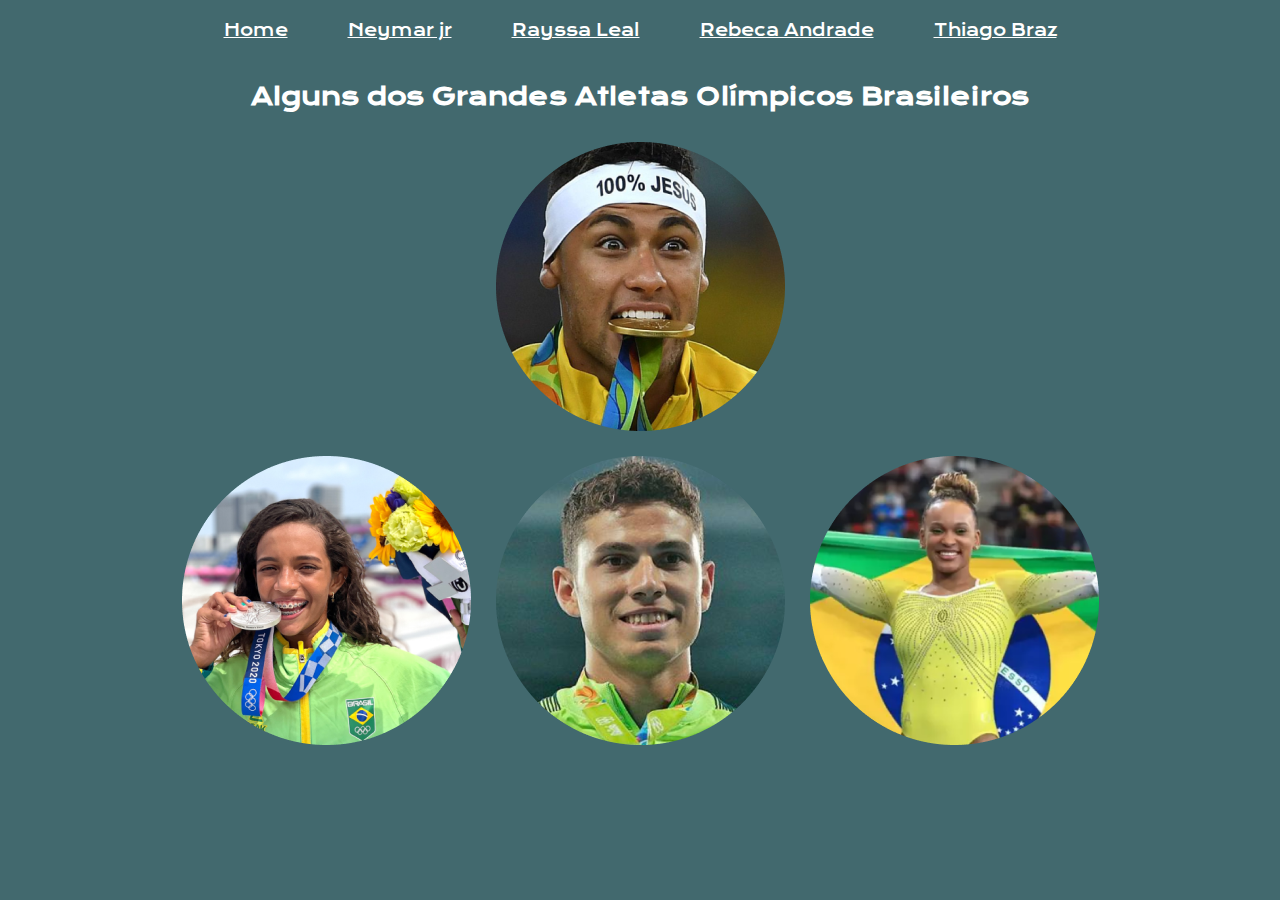
<file: index.html>
<!DOCTYPE html>
<html lang="en">
<head>
    <meta charset="UTF-8">
    <meta name="viewport" content="width=device-width, initial-scale=1.0">
    <title>Index</title>
    <link rel="stylesheet" href="styles/estilo_index.css">
</head>
<body>
    <header class="cabecalho">
        <nav>
            <a class="cabecalho_menu_link" href="index.html">Home</a>
            <a class="cabecalho_neymar_link" href="neymar.html">Neymar jr</a>
            <a class="cabecalho_rayssa_link" href="rayssa.html">Rayssa Leal</a>
            <a class="cabecalho_rebeca_link" href="rebeca.html">Rebeca Andrade</a>
            <a class="cabecalho_thiagobraz_link" href="thiagobraz.html">Thiago Braz</a>
        </nav>
    </header>
    <div class="link_atleta">
        <h2 class="link_atleta_subtitulo">Alguns dos Grandes Atletas Olímpicos Brasileiros</h2>
        
        <div class="link_atleta_bloco">
            <a class="link_atleta_foto" href="neymar.html">
                <img src="assets/neymar_index.png" alt="Neymar">
            </a>
        </div>

        <a class="link_atleta_foto" href="rayssa.html">
            <img src="assets/rayssa_index.png" alt="Rayssa">
        </a>
        
        <a class="link_atleta_foto" href="thiagobraz.html">
            <img src="assets/thiagobraz_index.png" alt="Thiago Braz">
        </a>
       
        <a class="link_atleta_foto" href="rebeca.html">
            <img src="assets/rebeca_index.png" alt="Rebeca Andrade">
        </a>
    </div>
</body>
</html>
</file>
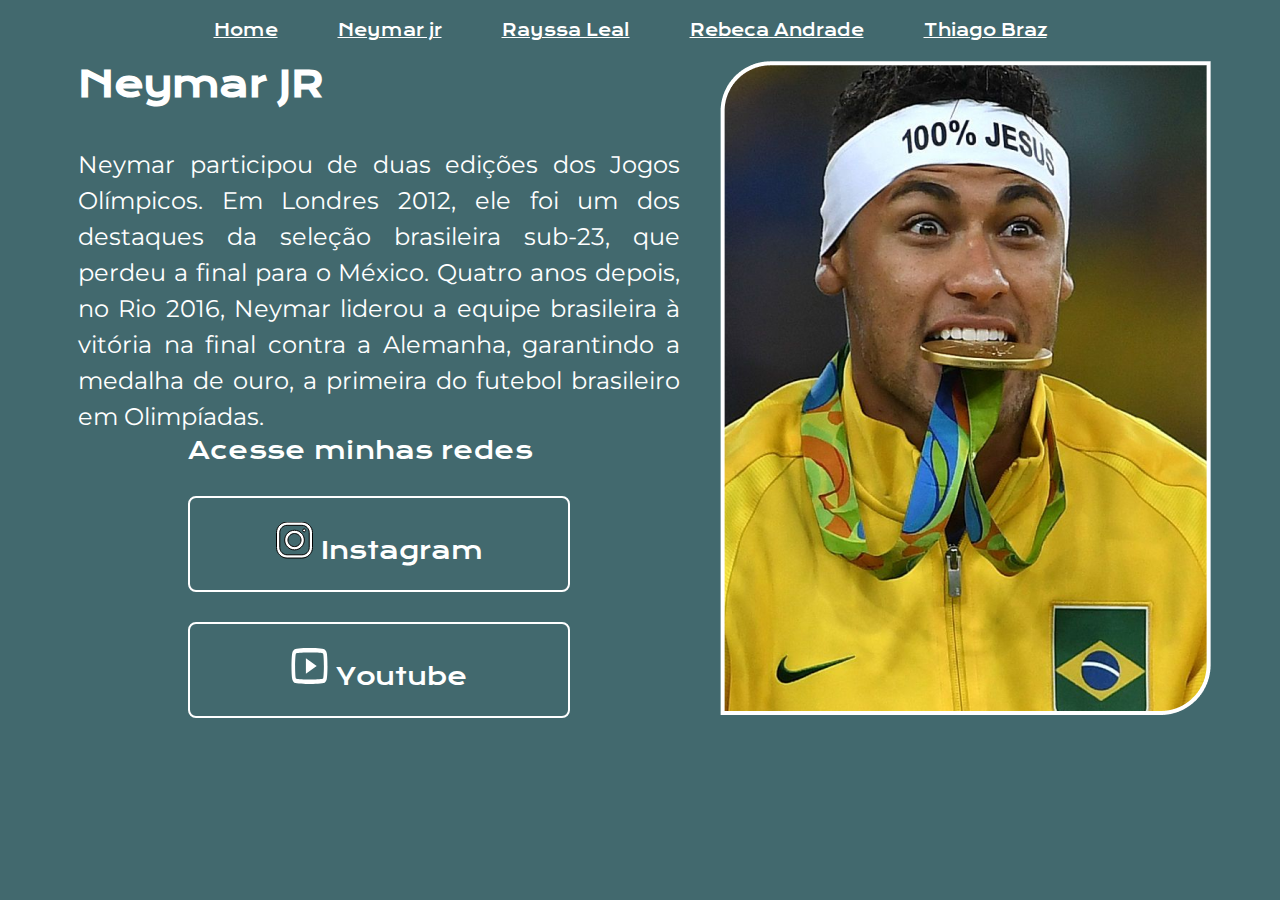
<file: neymar.html>
<!DOCTYPE html>
<html lang="pt-br">
<head>
    <meta charset="UTF-8">
    <meta name="viewport" content="width=device-width, initial-scale=1.0">
    <title>Neymar JR</title>
    <link rel="stylesheet" href="styles/estilo_atletas.css">
</head>
<body>
    <header class="cabecalho">
        <nav>
            <a class="cabecalho_menu_link" href="index.html">Home</a>
            <a class="cabecalho_neymar_link" href="neymar.html">Neymar jr</a>
            <a class="cabecalho_rayssa_link" href="rayssa.html">Rayssa Leal</a>
            <a class="cabecalho_rebeca_link" href="rebeca.html">Rebeca Andrade</a>
            <a class="cabecalho_thiagobraz_link" href="thiagobraz.html">Thiago Braz</a>
        <nav>
    </header>

    <main class="apresentacao">
        <div class="apresentacao_contexto">
            <h1 class="apresentacao_contexto_titulo">Neymar JR</h1>
            <p class="apresentacao_contexto_texto">
                Neymar participou de duas edições dos Jogos 
                Olímpicos. Em Londres 2012, ele foi um dos 
                destaques da seleção brasileira sub-23, que 
                perdeu a final para o México. Quatro anos depois, 
                no Rio 2016, Neymar liderou a equipe brasileira à vitória 
                na final contra a Alemanha,
                garantindo a medalha de ouro, a primeira do futebol brasileiro
                em Olimpíadas.
            </p>

            <div class="apresentacao_links">
                <h2 class="apresentacao_links_subtitulo">Acesse minhas redes</h2>
                
                <a class="apresentacao_links_link"  href="https://www.instagram.com/limaaxz___/" target="_blank">
                     <img src="assets/instabranco.svg" alt="Instagram">
                    Instagram 
                </a>

                <a class="apresentacao_links_link" href="https://www.youtube.com/@rayssalealSK8" target="_blank">
                     <img src="assets/youtubebranco.svg" alt="Youtube">
                     Youtube
                </a>
            </div>
        </div>
          
        <div class="apresentacao_contexto">
            <img src="assets/neymar.png" alt="">
        </div>
    </main>
</body>
</html>
</file>
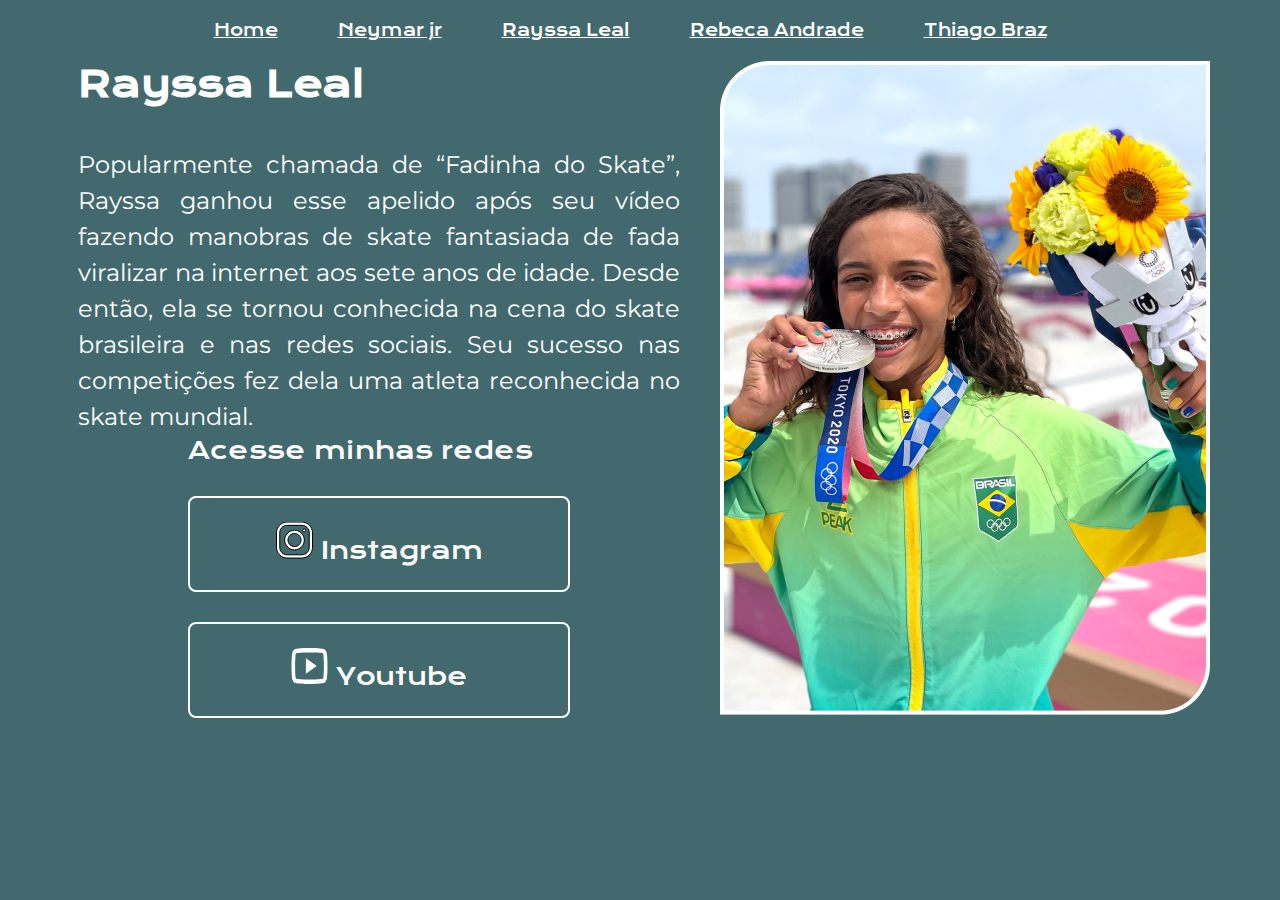
<file: rayssa.html>
<!DOCTYPE html>
<html lang="pt-br">
<head>
    <meta charset="UTF-8">
    <meta name="viewport" content="width=device-width, initial-scale=1.0">
    <title>Rayssa Leal</title>
    <link rel="stylesheet" href="styles/estilo_atletas.css">
</head>
<body>
    <header class="cabecalho">
        <nav>
            <a class="cabecalho_menu_link" href="index.html">Home</a>
            <a class="cabecalho_neymar_link" href="neymar.html">Neymar jr</a>
            <a class="cabecalho_rayssa_link" href="rayssa.html">Rayssa Leal</a>
            <a class="cabecalho_rebeca_link" href="rebeca.html">Rebeca Andrade</a>
            <a class="cabecalho_thiagobraz_link" href="thiagobraz.html">Thiago Braz</a>
        <nav>
    </header>

    <main class="apresentacao">
        <div class="apresentacao_contexto">
            <h1 class="apresentacao_contexto_titulo">Rayssa Leal</h1>
            <p class="apresentacao_contexto_texto">
                Popularmente chamada de “Fadinha do Skate”, Rayssa ganhou esse apelido 
                após seu vídeo fazendo manobras de skate fantasiada de fada viralizar na           
                internet aos sete anos de idade. Desde então, ela se tornou conhecida na 
                cena do skate brasileira e nas redes sociais. Seu sucesso nas competições 
                fez dela uma atleta reconhecida no skate mundial.
            </p>

            <div class="apresentacao_links">
                <h2 class="apresentacao_links_subtitulo">Acesse minhas redes</h2>
                
                <a class="apresentacao_links_link"  href="https://www.instagram.com/limaaxz___/" target="_blank">
                     <img src="assets/instabranco.svg" alt="Instagram">
                    Instagram 
                </a>

                <a class="apresentacao_links_link" href="https://www.youtube.com/@rayssalealSK8" target="_blank">
                     <img src="assets/youtubebranco.svg" alt="Youtube">
                     Youtube
                </a>
            </div>
        </div>
          
        <div class="apresentacao_contexto">
            <img src="assets/rayleal.png" alt="">
        </div>
    </main>
</body>
</html>
</file>
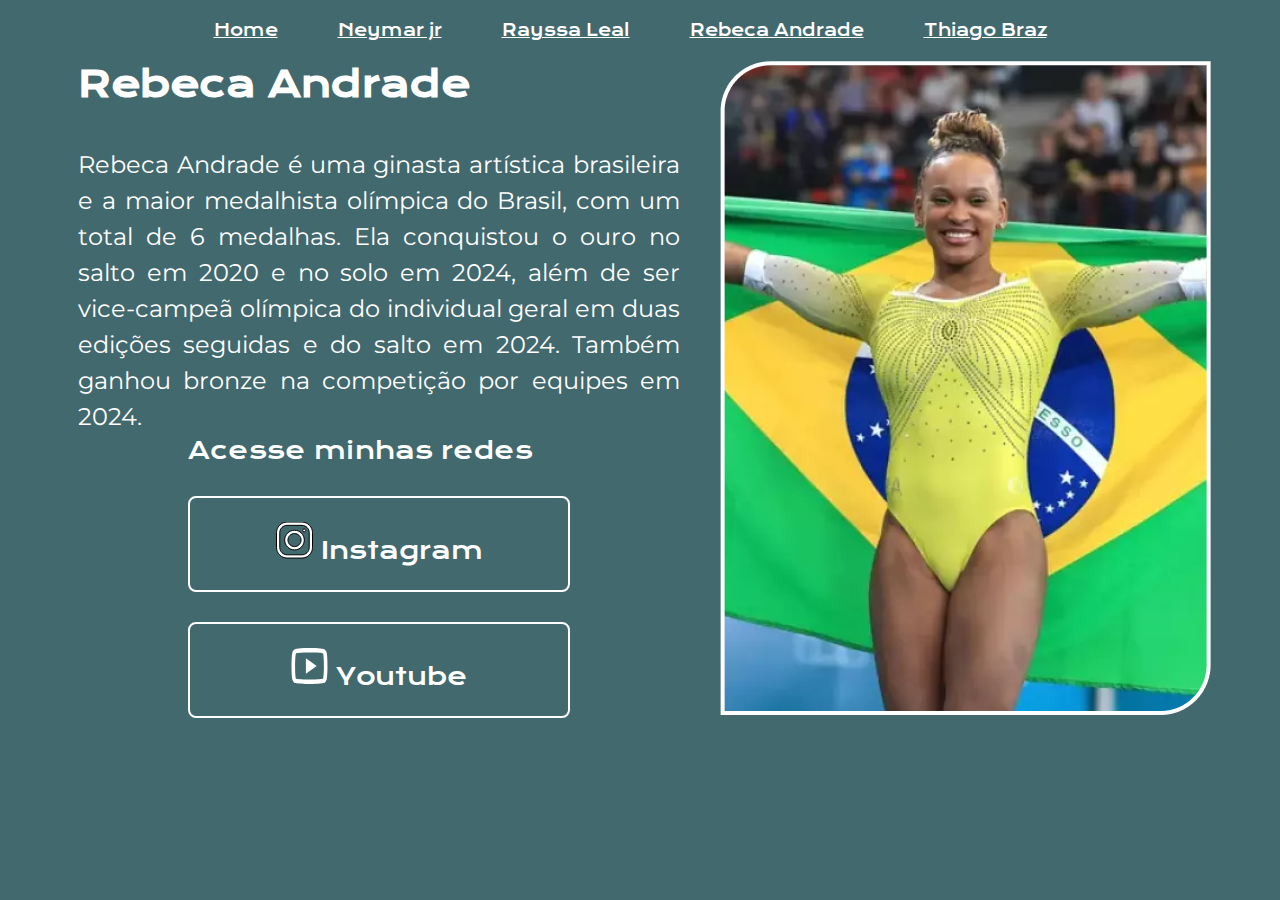
<file: rebeca.html>
<!DOCTYPE html>
<html lang="pt-br">
<head>
    <meta charset="UTF-8">
    <meta name="viewport" content="width=device-width, initial-scale=1.0">
    <title>Rebeca Andrade</title>
    <link rel="stylesheet" href="styles/estilo_atletas.css">
</head>
<body>
    <header class="cabecalho">
        <nav>
            <a class="cabecalho_menu_link" href="index.html">Home</a>
            <a class="cabecalho_neymar_link" href="neymar.html">Neymar jr</a>
            <a class="cabecalho_rayssa_link" href="rayssa.html">Rayssa Leal</a>
            <a class="cabecalho_rebeca_link" href="rebeca.html">Rebeca Andrade</a>
            <a class="cabecalho_thiagobraz_link" href="thiagobraz.html">Thiago Braz</a>
        <nav>
    </header>

    <main class="apresentacao">
        <div class="apresentacao_contexto">
            <h1 class="apresentacao_contexto_titulo">Rebeca Andrade</h1>
            <p class="apresentacao_contexto_texto">
                Rebeca Andrade é uma ginasta artística 
                brasileira e a maior medalhista olímpica do Brasil, 
                com um total de 6 medalhas. Ela conquistou o 
                ouro no salto em 2020 e no solo em 2024, além 
                de ser vice-campeã olímpica do individual geral
                em duas edições seguidas e do salto em 2024.
                Também ganhou bronze na competição por equipes em 2024.
            </p>

            <div class="apresentacao_links">
                <h2 class="apresentacao_links_subtitulo">Acesse minhas redes</h2>
                
                <a class="apresentacao_links_link"  href="https://www.instagram.com/limaaxz___/" target="_blank">
                     <img src="assets/instabranco.svg" alt="Instagram">
                    Instagram 
                </a>

                <a class="apresentacao_links_link" href="https://www.youtube.com/@rayssalealSK8" target="_blank">
                     <img src="assets/youtubebranco.svg" alt="Youtube">
                     Youtube
                </a>
            </div>
        </div>
          
        <div class="apresentacao_contexto">
            <img src="assets/r_andrade.png" alt="">
        </div>
    </main>
</body>
</html>
</file>
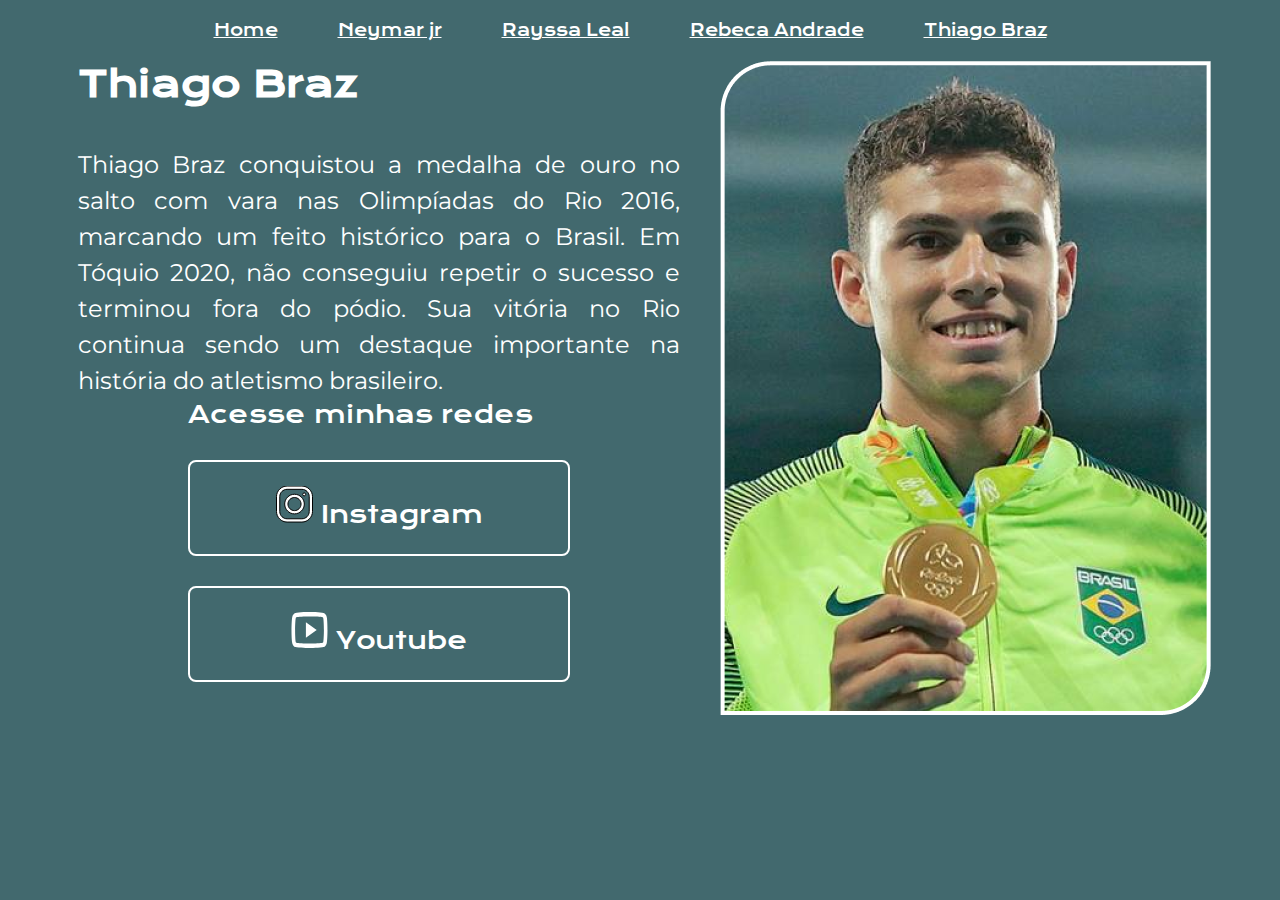
<file: thiagobraz.html>
<!DOCTYPE html>
<html lang="pt-br">
<head>
    <meta charset="UTF-8">
    <meta name="viewport" content="width=device-width, initial-scale=1.0">
    <title>Thiago Braz</title>
    <link rel="stylesheet" href="styles/estilo_atletas.css">
</head>
<body>
    <header class="cabecalho">
        <nav>
            <a class="cabecalho_menu_link" href="index.html">Home</a>
            <a class="cabecalho_neymar_link" href="neymar.html">Neymar jr</a>
            <a class="cabecalho_rayssa_link" href="rayssa.html">Rayssa Leal</a>
            <a class="cabecalho_rebeca_link" href="rebeca.html">Rebeca Andrade</a>
            <a class="cabecalho_thiagobraz_link" href="thiagobraz.html">Thiago Braz</a>
        <nav>
    </header>

    <main class="apresentacao">
        <div class="apresentacao_contexto">
            <h1 class="apresentacao_contexto_titulo">Thiago Braz</h1>
            <p class="apresentacao_contexto_texto">
                Thiago Braz conquistou a medalha de ouro no salto com vara nas Olimpíadas do Rio 2016, marcando um feito histórico para o Brasil. Em Tóquio 2020, não conseguiu repetir o sucesso e terminou fora do pódio. Sua vitória no Rio continua sendo um destaque importante na história do atletismo brasileiro.

            </p>

            <div class="apresentacao_links">
                <h2 class="apresentacao_links_subtitulo">Acesse minhas redes</h2>
                
                <a class="apresentacao_links_link"  href="https://www.instagram.com/limaaxz___/" target="_blank">
                     <img src="assets/instabranco.svg" alt="Instagram">
                    Instagram 
                </a>

                <a class="apresentacao_links_link" href="https://www.youtube.com/@rayssalealSK8" target="_blank">
                     <img src="assets/youtubebranco.svg" alt="Youtube">
                     Youtube
                </a>
            </div>
        </div>
          
        <div class="apresentacao_contexto">
            <img src="assets/thiagobraz.png" alt="">
        </div>
    </main>
</body>
</html>
</file>
<file: styles/estilo_index.css>
@import url('https://fonts.googleapis.com/css2?family=Krona+One&family=Montserrat:wght@400;600&display=swap');

* {
  margin: 0;
  padding: 0;
  box-sizing: border-box;
}

body {
  font-family: 'Krona One', sans-serif;
  background-color: #42696E;
  color: #ffffff;
}

.cabecalho {
  background-color: #42696E;
  padding: 10px 0;
}

.cabecalho nav {
  display: flex;
  justify-content: center;
  gap: 20px;
}

.cabecalho_menu_link,
.cabecalho_neymar_link,
.cabecalho_rayssa_link,
.cabecalho_rebeca_link,
.cabecalho_thiagobraz_link {
  color: #ffffff;
  padding: 10px 20px;
  border-radius: 4px;
  transition: background-color 0.3s ease;
}

.cabecalho_menu_link:hover,
.cabecalho_neymar_link:hover,
.cabecalho_rayssa_link:hover,
.cabecalho_rebeca_link:hover,
.cabecalho_thiagobraz_link:hover {
  background-color: #ffffff;
}


.link_atleta {
  text-align: center;
  padding: 20px;
}

.link_atleta_subtitulo {
  margin-bottom: 20px;
  font-size: 1.5em;
  color: #ffffff;
}


.link_atleta_foto {
  display: inline-block;
  margin: 10px;
  border-radius: 8px;
  overflow: hidden;
  transition: transform 0.3s ease, border-color 0.3s ease;
}

.link_atleta_foto img {
  display: block;
  width: 100%;
  height: auto;
}


.link_atleta img:hover{
  opacity: .30;
}
</file>
<file: styles/estilo_atletas.css>
@import url('https://fonts.googleapis.com/css2?family=Krona+One&family=Montserrat:wght@400;600&display=swap');
:root{
    --cor-primaria: #42696E;
    --cor-secundaria: #FFFFFF;
    --cor-terciaria: #FFFFFF;
    --cor-hover: #272727;

    --fonte-primaria: 'Krona One', sans-serif;
    --fonte-secundaria: 'Montserrat', sans-serif;

}
body {
    font-family: 'Krona One', sans-serif;
    background-color: #42696E;
    color: #ffffff;
  }

*{
    margin: 0px;
    padding: 0px;
}

.cabecalho {
    background-color: #42696E;
    padding: 10px 0;
  }
  
  .cabecalho nav {
    display: flex;
    justify-content: center;
    gap: 20px;
  }
  
  .cabecalho {
    background-color: #42696E;
    padding: 10px 0;
  }
  
  .cabecalho nav {
    display: flex;
    justify-content: center;
    gap: 20px;
  }
  
  .cabecalho_menu_link,
  .cabecalho_neymar_link,
  .cabecalho_rayssa_link,
  .cabecalho_rebeca_link,
  .cabecalho_thiagobraz_link {
    color: #ffffff;
    padding: 10px 20px;
    border-radius: 4px;
    transition: background-color 0.3s ease;
  }
  
  .cabecalho_menu_link:hover,
  .cabecalho_neymar_link:hover,
  .cabecalho_rayssa_link:hover,
  .cabecalho_rebeca_link:hover,
  .cabecalho_thiagobraz_link:hover {
    background-color: #ffffff;
  }

.apresentacao{
    width: 1124px;
    margin: 0px auto 30px auto;

    display: grid;
    grid-template-columns: auto auto;
    gap: 40px;
}

.apresentacao_contexto{
    width: 602px;
}

.apresentacao_contexto_texto{
    font-size: 24px;
    line-height: 36px;
    text-align: justify;
    font-family: var(--fonte-secundaria);
}

.apresentacao_contexto_titulo{
    font-size: 36px;
    color: var(--cor-terciaria);
    margin-bottom: 40px;
    font-family: var(--fonte-primaria);
}

.apresentacao_links{
    display:grid;
    grid-template-rows: auto;

    justify-content: center;
    gap:30px
}

.apresentacao_links_link{
    border: 2px solid var(--cor-terciaria);
    padding: 24px 0px;
    text-align: center;
    border-radius: 8px;
    font-size: 24px;
    width: 378px;
    text-decoration: none;
    color: var(--cor-secundaria);
}

.apresentacao_links_subtitulo{
    font-family: var(--fonte-primaria);
    font-weight: 400;
    font-size: 24px;
}

.apresentacao_links_link:hover{
    background-color: var(--cor-hover);
}
</file>
